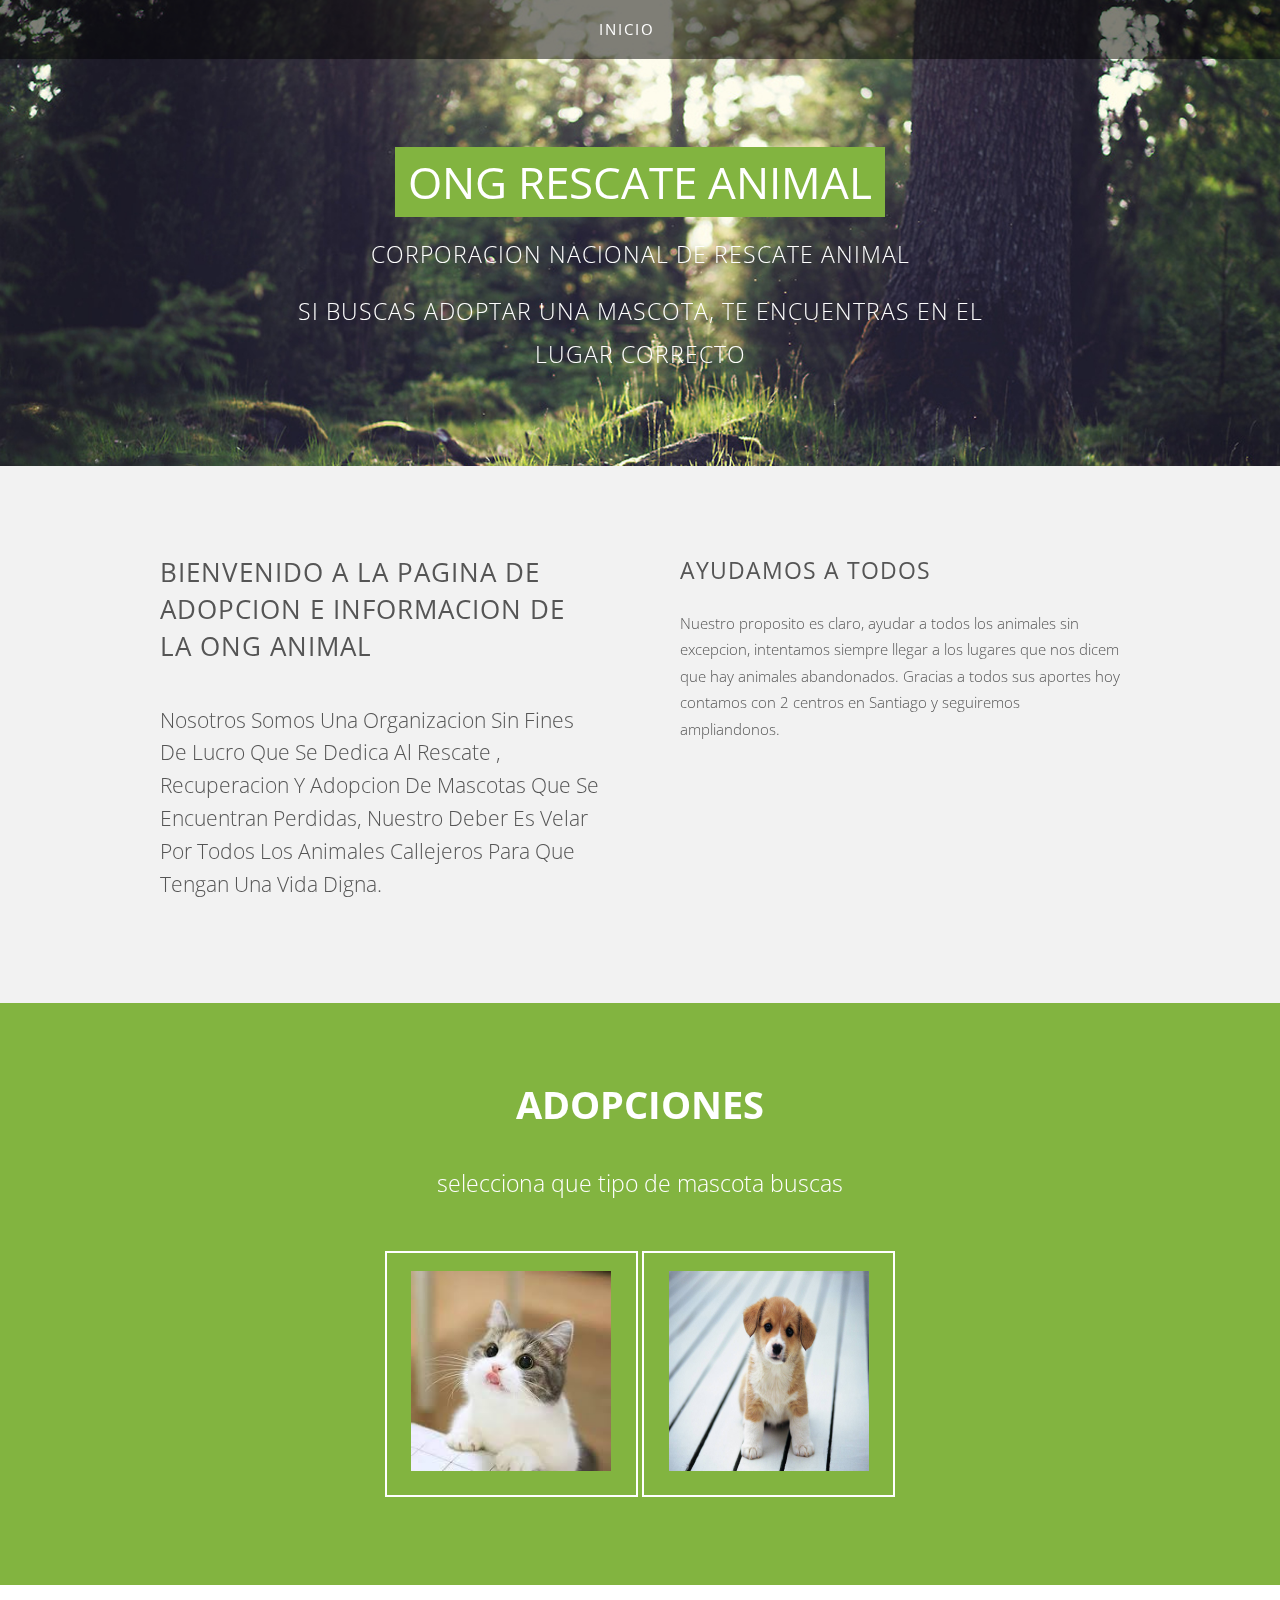
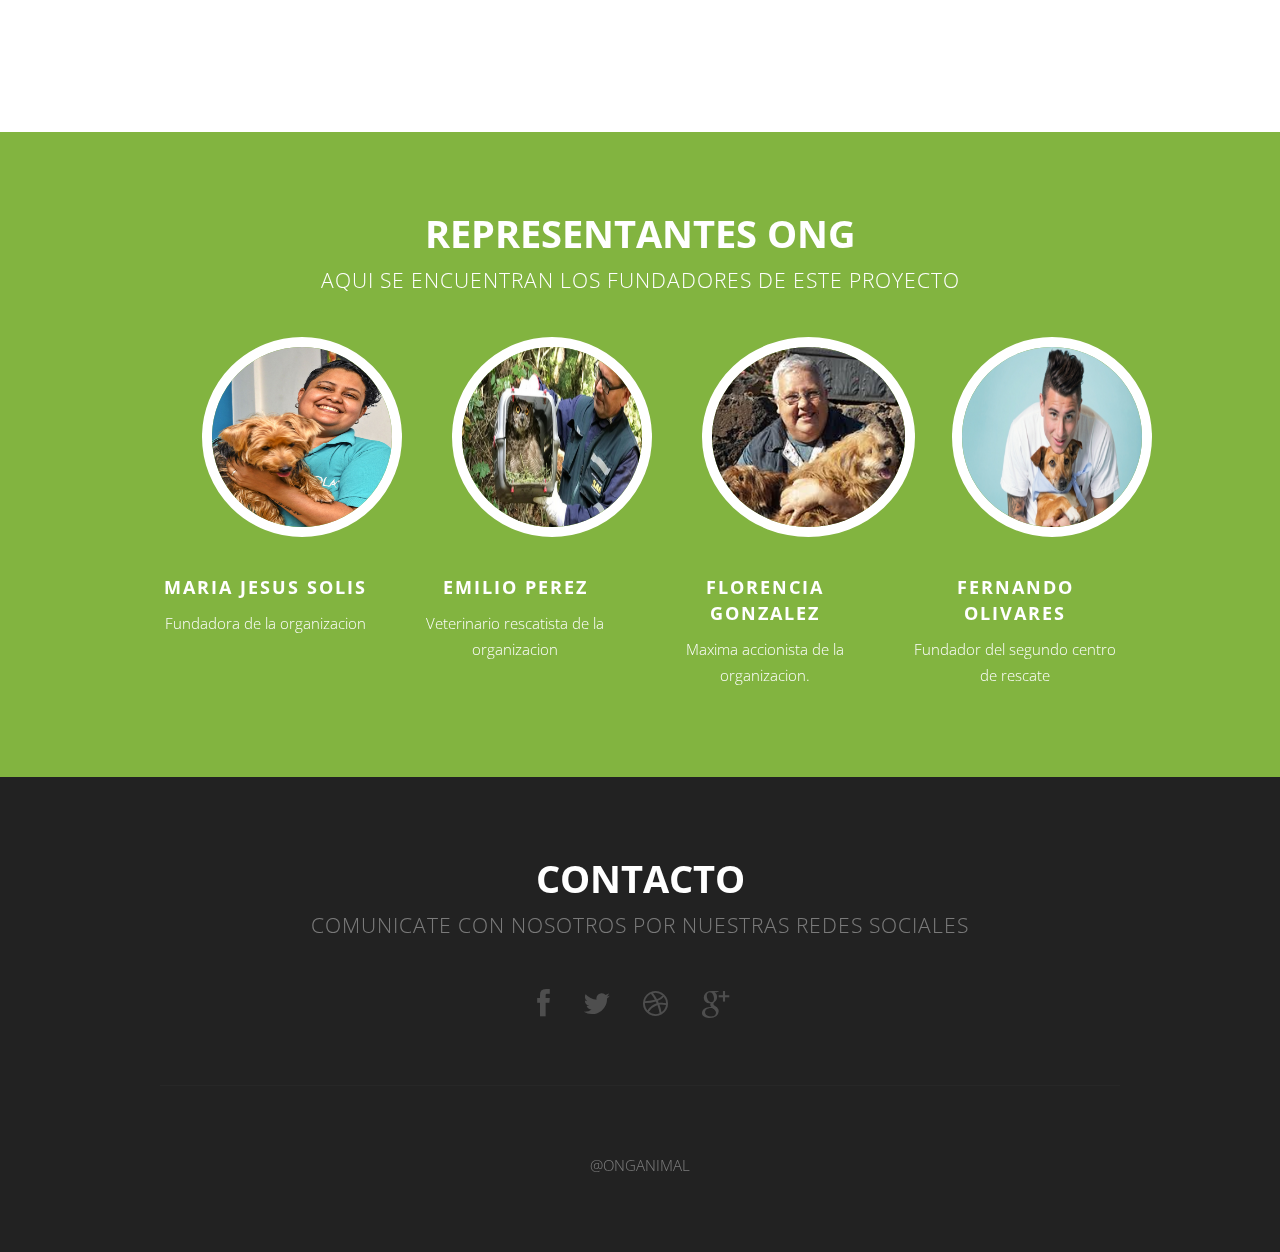
<file: ong_animal/index.html>
<!DOCTYPE HTML>
<!--
	Solarize by TEMPLATED
	templated.co @templatedco
	Released for free under the Creative Commons Attribution 3.0 license (templated.co/license)
-->
<html>
	<head>
		<title>ONG Rescate Animal</title>
		<meta http-equiv="content-type" content="text/html; charset=utf-8" />
		<meta name="description" content="" />
		<meta name="keywords" content="" />
		<!--[if lte IE 8]><script src="css/ie/html5shiv.js"></script><![endif]-->
		<script src="js/jquery.min.js"></script>
		<script src="js/jquery.dropotron.min.js"></script>
		<script src="js/skel.min.js"></script>
		<script src="js/skel-layers.min.js"></script>
		<script src="js/init.js"></script>
		<noscript>
			<link rel="stylesheet" href="css/skel.css" />
			<link rel="stylesheet" href="css/style.css" />
		</noscript>
		<!--[if lte IE 8]><link rel="stylesheet" href="css/ie/v8.css" /><![endif]-->
	</head>
	<body class="homepage">

		<!-- Header Wrapper -->
			<div class="wrapper style1">
			
			<!-- Header -->
				<div id="header">
					<div class="container">
							
						<!-- Logo -->
							<h1><a href="#" id="logo">Solarize</a></h1>
						
						<!-- Nav -->
							<nav id="nav">
								<ul>
									<li class="active"><a href="index.html">inicio</a></li>
									<li></li>
								</ul>
							</nav>
	
					</div>
				</div>
				
			<!-- Banner -->
				<div id="banner">
					<section class="container">
						<h2>ong rescate animal</h2>
						<span> corporacion nacional de rescate animal</span>
					    <p>si buscas adoptar una mascota, te encuentras en el lugar correcto</p>
					</section>
				</div>

			</div>
		
		<!-- Section One -->
			<div class="wrapper style2">
				<section class="container">
					<div class="row double">
						<div class="6u">
							<header class="major">
								<h2>Bienvenido a la pagina de adopcion e informacion de la ong animal</h2>
								<span class="byline">nosotros somos una organizacion sin fines de lucro que se dedica al rescate , recuperacion y adopcion de mascotas que se encuentran perdidas, nuestro deber es velar por todos los animales callejeros para que tengan una vida digna.</span>
							</header>
						</div>
						<div class="6u">
							<h3>Ayudamos a todos</h3>
							<p>Nuestro proposito es claro, ayudar a todos los animales sin excepcion, intentamos siempre llegar a los lugares que nos dicem que hay animales abandonados. Gracias a todos sus aportes hoy contamos con 2 centros en Santiago y seguiremos ampliandonos.</p>
						</div>
					</div>
				</section>
			</div>

		<!-- Section Two -->
			<div class="wrapper style3">
				<section class="container">
					<header class="major">
						<h2>adopciones</h2>
					</header>
				  <p>selecciona que tipo de mascota buscas</p>
				  <div style="text-align: left:50px">
					<a href="lista_gatos.html" class="button alt"><img src="images/gato.jfif" width="200" height="200"></a>
                    <a href="Lista_perros.html" class="button alt"><img src="images/perro.jpg" width="200" height="200"></a>
                    <div style="text-align: right">
				</section>
			</div>

		<!-- Section Three -->
			<div class="wrapper style4"></div>
		
		<!-- Team -->
			<div class="wrapper style5">
				<section id="team" class="container">
					<header class="major">
						<h2>representantes ong</h2>
						<span class="byline">aqui se encuentran los fundadores de este proyecto</span>
					</header>
					<div class="row">
						<div class="3u">
							<a href="#" class="image"><img src="images/rescatista_1.jpg" alt="" width="200" height="200"></a>
						  <h3>MAria jesus solis</h3>
							<p>Fundadora de la organizacion</p>
						</div>
						<div class="3u">
							<a href="#" class="image"><img src="images/rescatista_2.jpg" alt="" width="200" height="200"></a>
						  <h3>Emilio perez</h3>
							<p>Veterinario rescatista de la organizacion</p>
						</div>
						<div class="3u">
							<a href="#" class="image"><img src="images/rescatista_3.jpg" alt="" width="213" height="200"></a>
						  <h3>Florencia gonzalez</h3>
							<p>Maxima accionista de la organizacion.</p>
						</div>
						<div class="3u">
							<a href="#" class="image"><img src="images/rescatista_4.jpg" alt="" width="200" height="200"></a>
						  <h3>Fernando Olivares</h3>
							<p>Fundador del segundo centro de rescate</p>
						</div>
					</div>
				</section>
			</div>

	<!-- Footer -->
		<div id="footer">
			<section class="container">
				<header class="major">
					<h2>Contacto</h2>
					<span class="byline">comunicate con nosotros por nuestras redes sociales</span>
				</header>
				<ul class="icons">
					<li class="active"><a href="#" class="fa fa-facebook"><span>Facebook</span></a></li>
					<li><a href="#" class="fa fa-twitter"><span>Twitter</span></a></li>
					<li><a href="#" class="fa fa-dribbble"><span>Pinterest</span></a></li>
					<li><a href="#" class="fa fa-google-plus"><span>Google+</span></a></li>
				</ul>
				<hr />
			</section>
			
			<!-- Copyright -->
				<div id="copyright">
					@onganimal</div>			
		</div>

	</body>
</html>
</file>
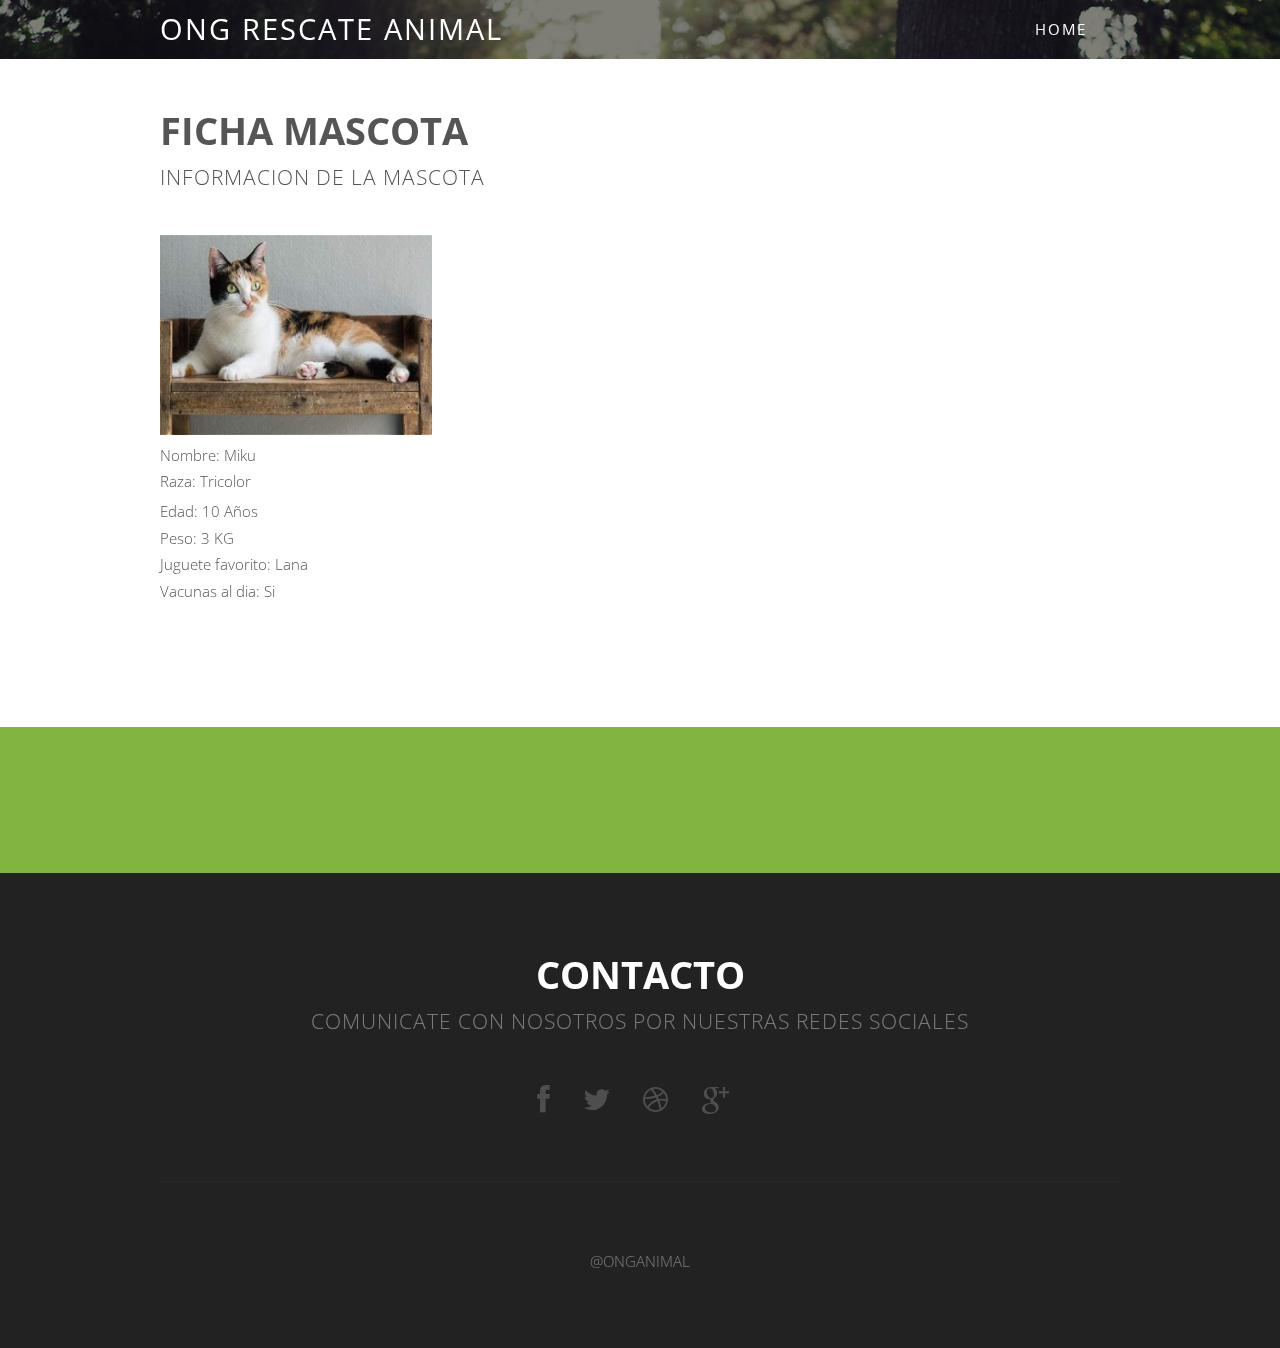
<file: ong_animal/ficha_gato.html>
<!DOCTYPE HTML>
<!--
	Solarize by TEMPLATED
	templated.co @templatedco
	Released for free under the Creative Commons Attribution 3.0 license (templated.co/license)
-->
<html>
	<head>
		<title>ficha mascota</title>
		<meta http-equiv="content-type" content="text/html; charset=utf-8" />
		<meta name="description" content="" />
		<meta name="keywords" content="" />
		<!--[if lte IE 8]><script src="css/ie/html5shiv.js"></script><![endif]-->
		<script src="js/jquery.min.js"></script>
		<script src="js/jquery.dropotron.min.js"></script>
		<script src="js/skel.min.js"></script>
		<script src="js/skel-layers.min.js"></script>
		<script src="js/init.js"></script>
		<noscript>
			<link rel="stylesheet" href="css/skel.css" />
			<link rel="stylesheet" href="css/style.css" />
		</noscript>
		<!--[if lte IE 8]><link rel="stylesheet" href="css/ie/v8.css" /><![endif]-->
	</head>
	<body>

		<!-- Header Wrapper -->
			<div class="wrapper style1">
			
			<!-- Header -->
				<div id="header">
					<div class="container">
							
						<!-- Logo -->
							<h1><a href="#" id="logo">ong rescate animal</a></h1>
						
						<!-- Nav -->
					  <nav id="nav">
								<ul>
									<li class="active"><a href="index.html">Home</a></li>
									<li></li>
								</ul>
					  </nav>
	
					</div>
				</div>
			</div>
		
		<!-- Main -->
			<div id="main" class="wrapper style4">

				<!-- Content -->
				<div id="content" class="container">
				  <section>
						<header class="major">
							<h2>Ficha mascota</h2>
							<span class="byline">informacion de la mascota</span>
						</header>
				  </section>
				  <table width="200" border="1" 
                   table {
 						 border: red 5px solid;
						}>
                        
				    <tr>
				      <td width="26%" height="65"><img src="images/asd.jpeg" width="272" height="200"></td>
                    </tr>
				    <tr>  
				      <td width="74%">Nombre: Miku</td>
			        </tr>
				    <tr>
				      <td height="30">Raza: Tricolor</td>
				      <td>&nbsp;</td>
			        </tr>
				    <tr>
				      <td>Edad: 10 Años</td>
				      <td>&nbsp;</td>
			        </tr>
				    <tr>
				      <td>Peso: 3 KG</td>
				      <td>&nbsp;</td>
			        </tr>
				    <tr>
				      <td>Juguete favorito: Lana</td>
				      <td>&nbsp;</td>
			        </tr>
				    <tr>
				      <td height="61">Vacunas al dia: Si</td>
				      <td>&nbsp;</td>
			        </tr>
			      </table>
				</div>
			</div>
		
		<!-- Team -->
			<div class="wrapper style5"></div>

	<!-- Footer -->
		<div id="footer"><!-- Copyright -->
		  <section class="container">
		    <header class="major">
		      <h2>Contacto</h2>
		      <span class="byline">comunicate con nosotros por nuestras redes sociales</span></header>
		    <ul class="icons">
		      <li class="active"><a href="#" class="fa fa-facebook"><span>Facebook</span></a></li>
		      <li><a href="#" class="fa fa-twitter"><span>Twitter</span></a></li>
		      <li><a href="#" class="fa fa-dribbble"><span>Pinterest</span></a></li>
		      <li><a href="#" class="fa fa-google-plus"><span>Google+</span></a></li>
	        </ul>
		    <hr />
		    <div id="copyright"> @onganimal</div>
	      </section>
		</div>

	</body>
</html>
</file>
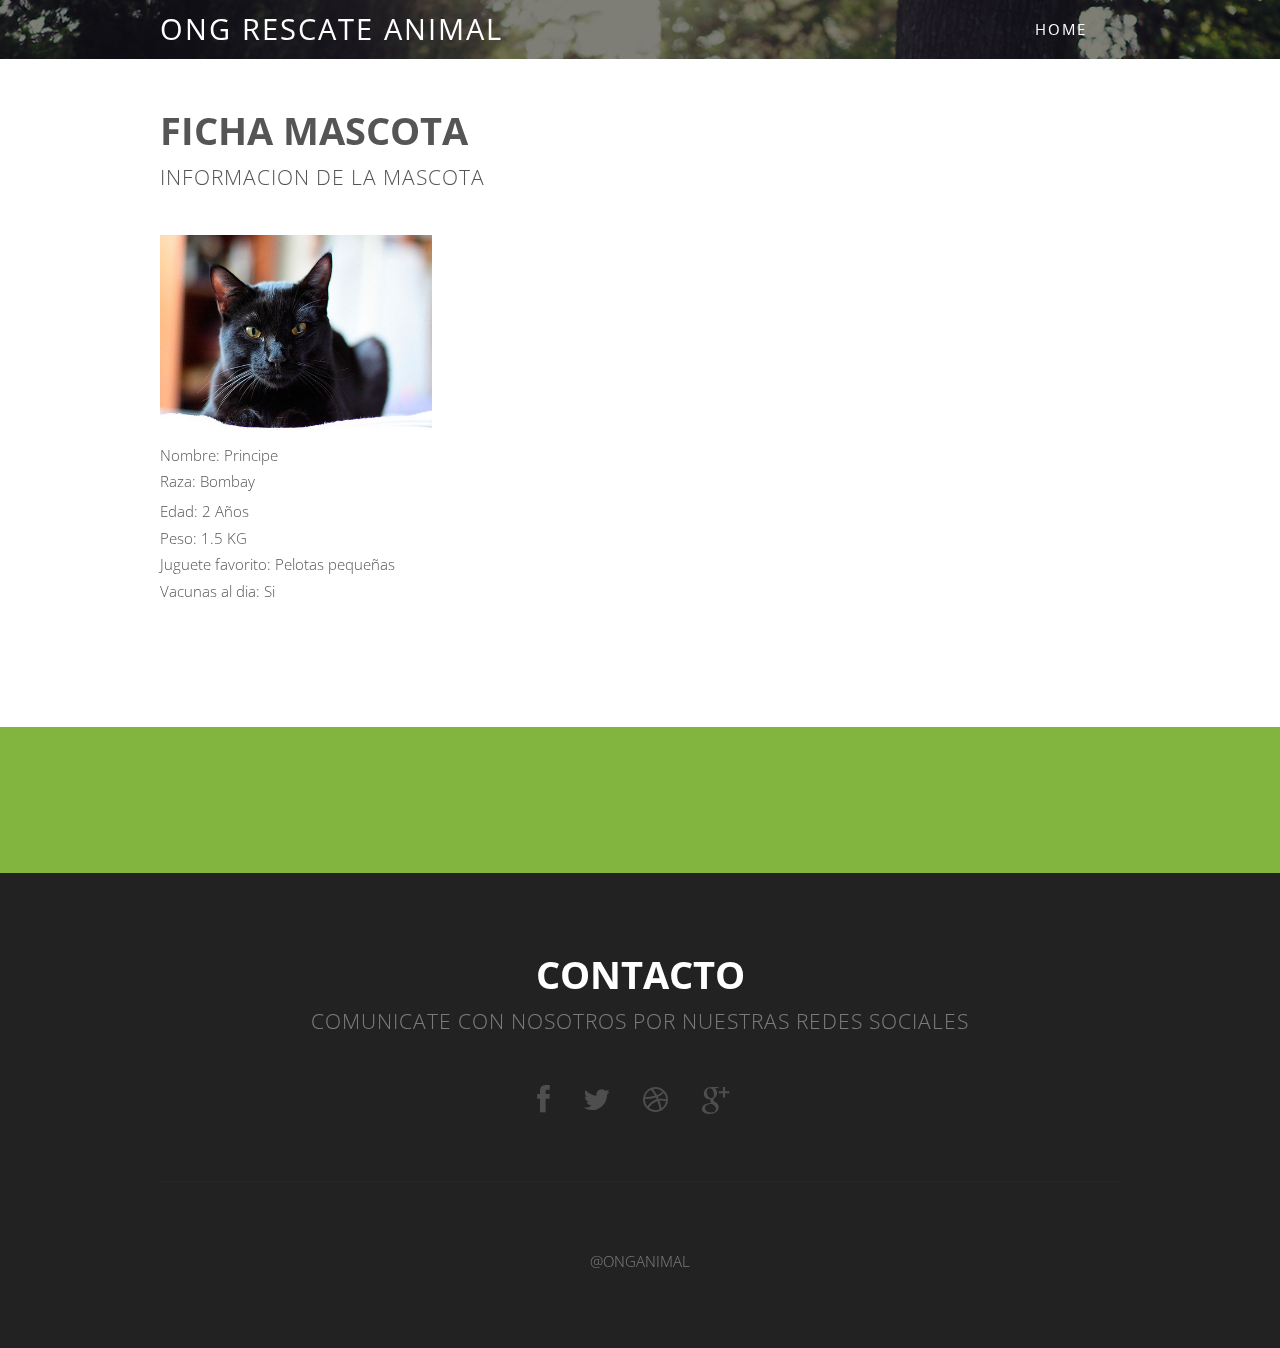
<file: ong_animal/ficha_gato1.html>
<!DOCTYPE HTML>
<!--
	Solarize by TEMPLATED
	templated.co @templatedco
	Released for free under the Creative Commons Attribution 3.0 license (templated.co/license)
-->
<html>
	<head>
		<title>ficha mascota</title>
		<meta http-equiv="content-type" content="text/html; charset=utf-8" />
		<meta name="description" content="" />
		<meta name="keywords" content="" />
		<!--[if lte IE 8]><script src="css/ie/html5shiv.js"></script><![endif]-->
		<script src="js/jquery.min.js"></script>
		<script src="js/jquery.dropotron.min.js"></script>
		<script src="js/skel.min.js"></script>
		<script src="js/skel-layers.min.js"></script>
		<script src="js/init.js"></script>
		<noscript>
			<link rel="stylesheet" href="css/skel.css" />
			<link rel="stylesheet" href="css/style.css" />
		</noscript>
		<!--[if lte IE 8]><link rel="stylesheet" href="css/ie/v8.css" /><![endif]-->
	</head>
	<body>

		<!-- Header Wrapper -->
			<div class="wrapper style1">
			
			<!-- Header -->
				<div id="header">
					<div class="container">
							
						<!-- Logo -->
							<h1><a href="#" id="logo">ong rescate animal</a></h1>
						
						<!-- Nav -->
					  <nav id="nav">
								<ul>
									<li class="active"><a href="index.html">Home</a></li>
									<li></li>
								</ul>
					  </nav>
	
					</div>
				</div>
			</div>
		
		<!-- Main -->
			<div id="main" class="wrapper style4">

				<!-- Content -->
				<div id="content" class="container">
				  <section>
						<header class="major">
							<h2>Ficha mascota</h2>
							<span class="byline">informacion de la mascota</span>
						</header>
				  </section>
				  <table width="200" border="1" 
                   table {
 						 border: red 5px solid;
						}>
                        
				    <tr>
				      <td width="26%" height="65"><img src="images/afg.png" width="272" height="200"></td>
                    </tr>
				    <tr>  
				      <td width="74%">Nombre: Principe</td>
			        </tr>
				    <tr>
				      <td height="30">Raza: Bombay</td>
				      <td>&nbsp;</td>
			        </tr>
				    <tr>
				      <td>Edad: 2 Años</td>
				      <td>&nbsp;</td>
			        </tr>
				    <tr>
				      <td>Peso: 1.5 KG</td>
				      <td>&nbsp;</td>
			        </tr>
				    <tr>
				      <td>Juguete favorito: Pelotas pequeñas</td>
				      <td>&nbsp;</td>
			        </tr>
				    <tr>
				      <td height="61">Vacunas al dia: Si</td>
				      <td>&nbsp;</td>
			        </tr>
			      </table>
				</div>
			</div>
		
		<!-- Team -->
			<div class="wrapper style5"></div>

	<!-- Footer -->
		<div id="footer"><!-- Copyright -->
		  <section class="container">
		    <header class="major">
		      <h2>Contacto</h2>
		      <span class="byline">comunicate con nosotros por nuestras redes sociales</span></header>
		    <ul class="icons">
		      <li class="active"><a href="#" class="fa fa-facebook"><span>Facebook</span></a></li>
		      <li><a href="#" class="fa fa-twitter"><span>Twitter</span></a></li>
		      <li><a href="#" class="fa fa-dribbble"><span>Pinterest</span></a></li>
		      <li><a href="#" class="fa fa-google-plus"><span>Google+</span></a></li>
	        </ul>
		    <hr />
		    <div id="copyright"> @onganimal</div>
	      </section>
		</div>

	</body>
</html>
</file>
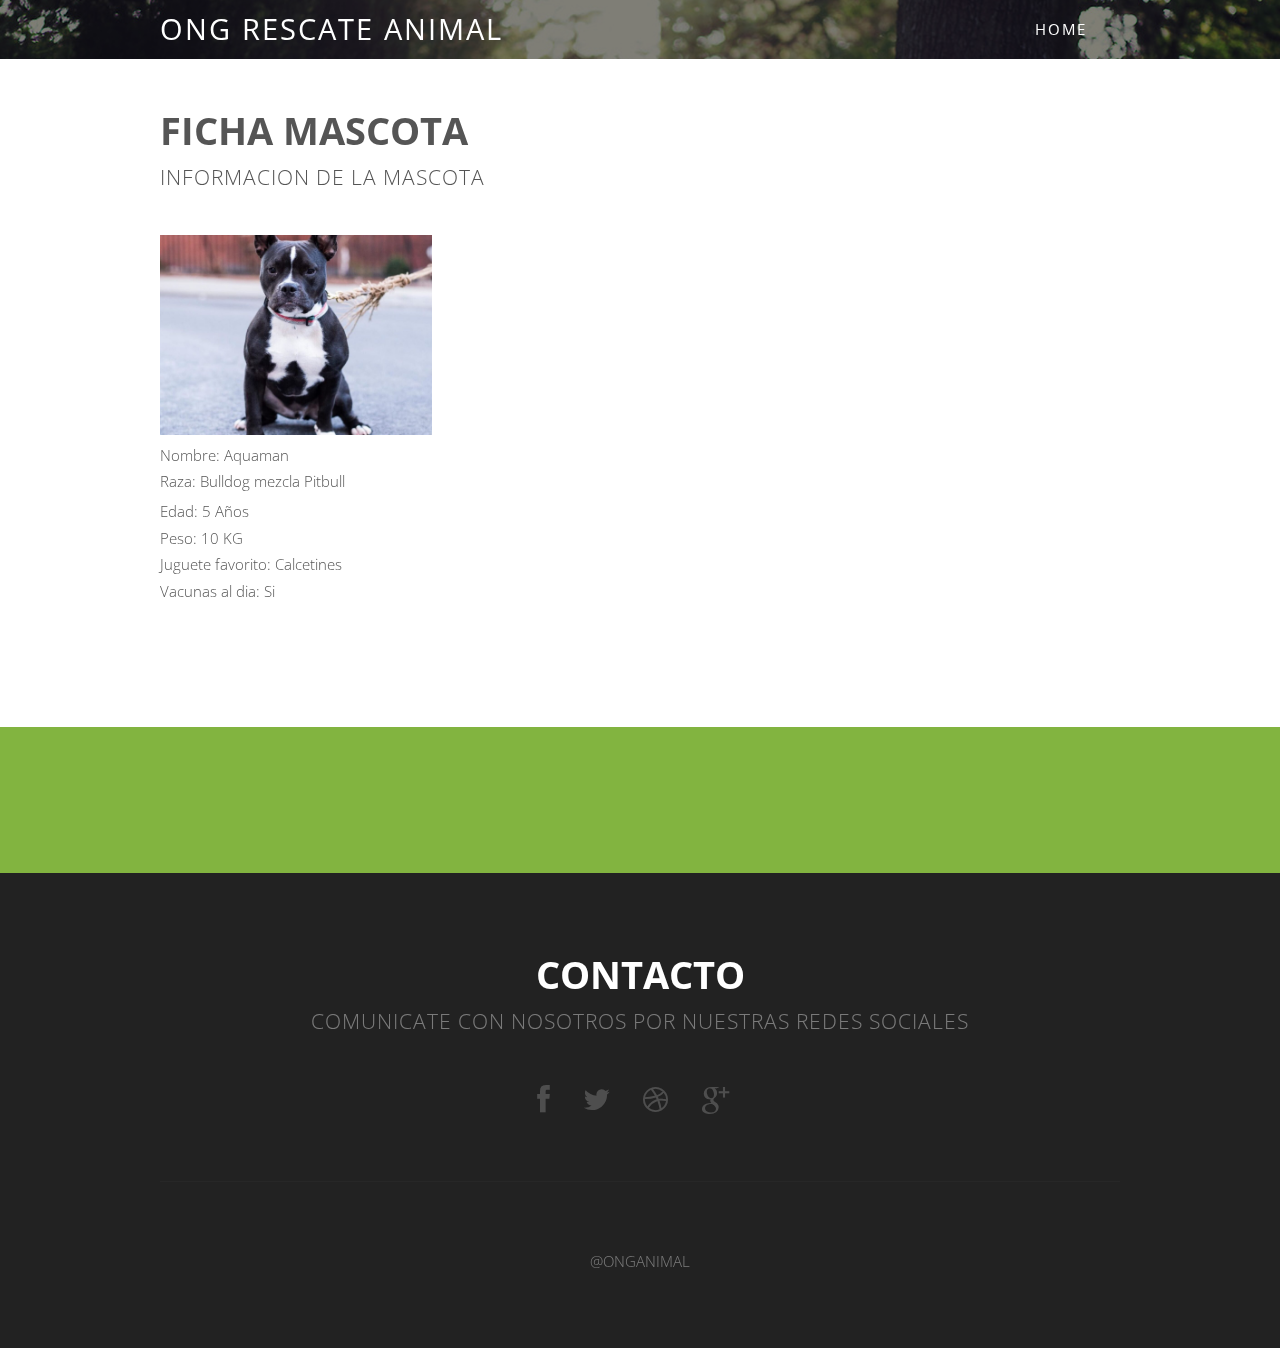
<file: ong_animal/ficha_perro.html>
<!DOCTYPE HTML>
<!--
	Solarize by TEMPLATED
	templated.co @templatedco
	Released for free under the Creative Commons Attribution 3.0 license (templated.co/license)
-->
<html>
	<head>
		<title>ficha mascota</title>
		<meta http-equiv="content-type" content="text/html; charset=utf-8" />
		<meta name="description" content="" />
		<meta name="keywords" content="" />
		<!--[if lte IE 8]><script src="css/ie/html5shiv.js"></script><![endif]-->
		<script src="js/jquery.min.js"></script>
		<script src="js/jquery.dropotron.min.js"></script>
		<script src="js/skel.min.js"></script>
		<script src="js/skel-layers.min.js"></script>
		<script src="js/init.js"></script>
		<noscript>
			<link rel="stylesheet" href="css/skel.css" />
			<link rel="stylesheet" href="css/style.css" />
		</noscript>
		<!--[if lte IE 8]><link rel="stylesheet" href="css/ie/v8.css" /><![endif]-->
	</head>
	<body>

		<!-- Header Wrapper -->
			<div class="wrapper style1">
			
			<!-- Header -->
				<div id="header">
					<div class="container">
							
						<!-- Logo -->
							<h1><a href="#" id="logo">ong rescate animal</a></h1>
						
						<!-- Nav -->
					  <nav id="nav">
								<ul>
									<li class="active"><a href="index.html">Home</a></li>
									<li></li>
								</ul>
					  </nav>
	
					</div>
				</div>
			</div>
		
		<!-- Main -->
			<div id="main" class="wrapper style4">

				<!-- Content -->
				<div id="content" class="container">
				  <section>
						<header class="major">
							<h2>Ficha mascota</h2>
							<span class="byline">informacion de la mascota</span>
						</header>
				  </section>
				  <table width="200" border="1" 
                   table {
 						 border: red 5px solid;
						}>
                        
				    <tr>
				      <td width="26%" height="65"><img src="images/asd.jpg" width="272" height="200"></td>
                    </tr>
				    <tr>  
				      <td width="74%">Nombre: Aquaman</td>
			        </tr>
				    <tr>
				      <td height="30">Raza: Bulldog mezcla Pitbull</td>
				      <td>&nbsp;</td>
			        </tr>
				    <tr>
				      <td>Edad: 5 Años</td>
				      <td>&nbsp;</td>
			        </tr>
				    <tr>
				      <td>Peso: 10 KG</td>
				      <td>&nbsp;</td>
			        </tr>
				    <tr>
				      <td>Juguete favorito: Calcetines</td>
				      <td>&nbsp;</td>
			        </tr>
				    <tr>
				      <td height="61">Vacunas al dia: Si</td>
				      <td>&nbsp;</td>
			        </tr>
			      </table>
				</div>
			</div>
		
		<!-- Team -->
			<div class="wrapper style5"></div>

	<!-- Footer -->
		<div id="footer"><!-- Copyright -->
		  <section class="container">
		    <header class="major">
		      <h2>Contacto</h2>
		      <span class="byline">comunicate con nosotros por nuestras redes sociales</span></header>
		    <ul class="icons">
		      <li class="active"><a href="#" class="fa fa-facebook"><span>Facebook</span></a></li>
		      <li><a href="#" class="fa fa-twitter"><span>Twitter</span></a></li>
		      <li><a href="#" class="fa fa-dribbble"><span>Pinterest</span></a></li>
		      <li><a href="#" class="fa fa-google-plus"><span>Google+</span></a></li>
	        </ul>
		    <hr />
		    <div id="copyright"> @onganimal</div>
	      </section>
		</div>

	</body>
</html>
</file>
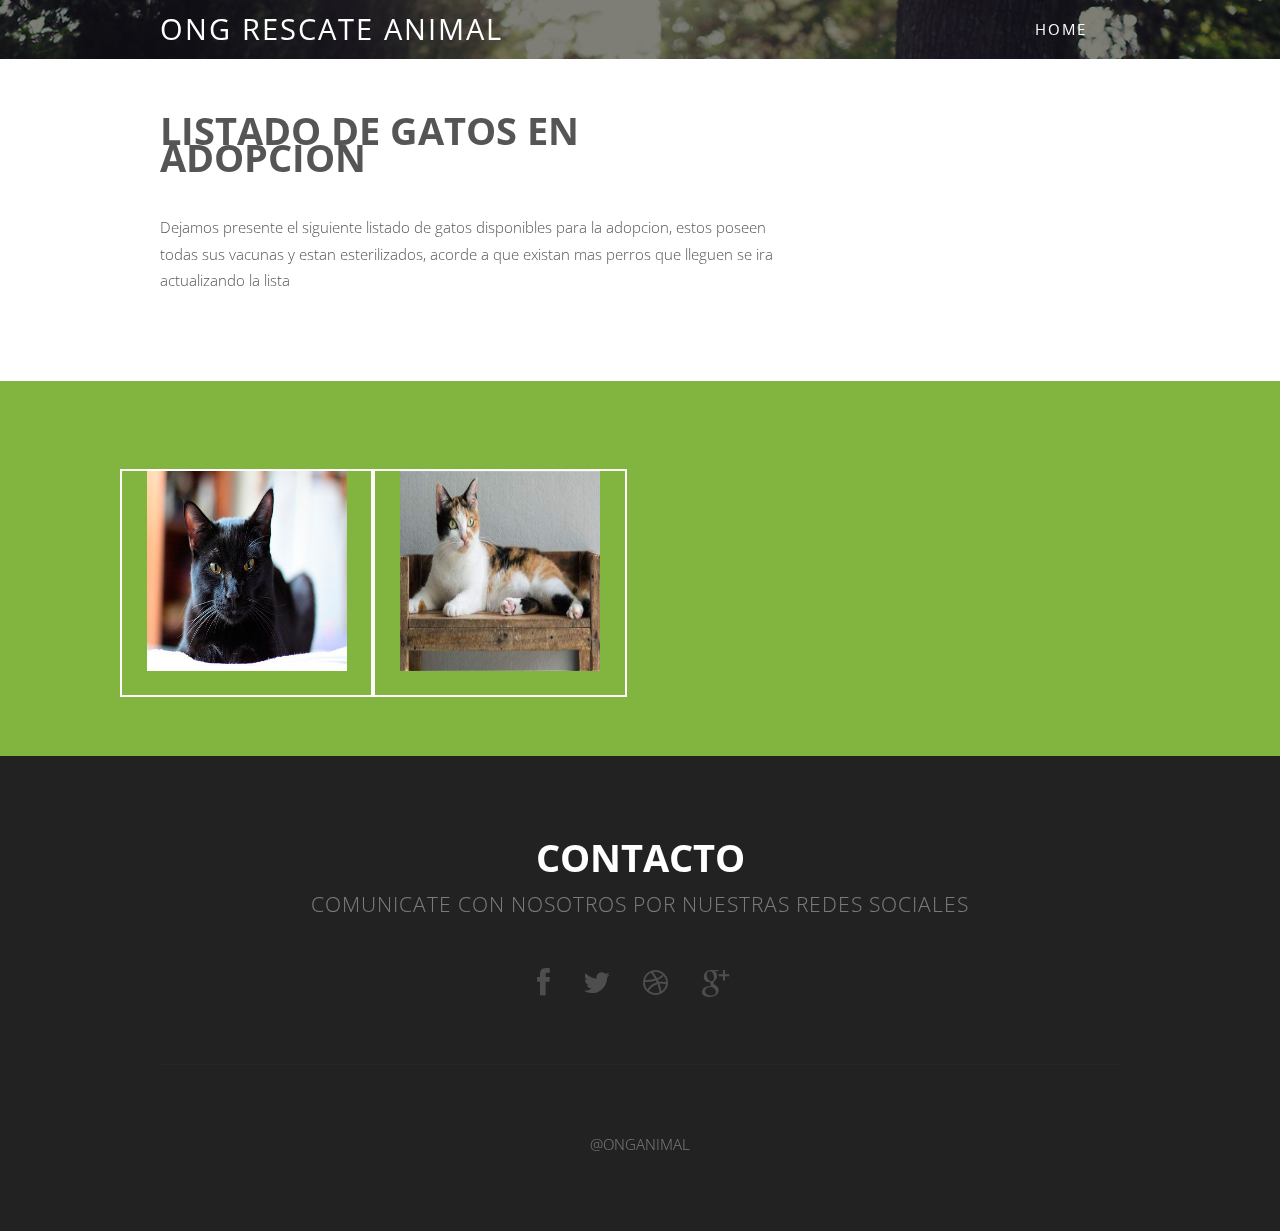
<file: ong_animal/lista_gatos.html>
<!DOCTYPE HTML>
<!--
	Solarize by TEMPLATED
	templated.co @templatedco
	Released for free under the Creative Commons Attribution 3.0 license (templated.co/license)
-->
<html>
	<head>
		<title>listado gatos en adopcion</title>
		<meta http-equiv="content-type" content="text/html; charset=utf-8" />
		<meta name="description" content="" />
		<meta name="keywords" content="" />
		<!--[if lte IE 8]><script src="css/ie/html5shiv.js"></script><![endif]-->
		<script src="js/jquery.min.js"></script>
		<script src="js/jquery.dropotron.min.js"></script>
		<script src="js/skel.min.js"></script>
		<script src="js/skel-layers.min.js"></script>
		<script src="js/init.js"></script>
		<noscript>
			<link rel="stylesheet" href="css/skel.css" />
			<link rel="stylesheet" href="css/style.css" />
		</noscript>
		<!--[if lte IE 8]><link rel="stylesheet" href="css/ie/v8.css" /><![endif]-->
	</head>
	<body>

		<!-- Header Wrapper -->
			<div class="wrapper style1">
			
			<!-- Header -->
				<div id="header">
					<div class="container">
							
						<!-- Logo -->
							<h1><a href="#" id="logo">ong rescate animal</a>							</h1>
							<nav id="nav">
							<ul>
									<li class="active"><a href="index.html">Home</a></li>
									<li></li>
								</ul>
							</nav>
	
					</div>
				</div>
			</div>
		
		<!-- Main -->
			<div id="main" class="wrapper style4">
				<div class="container">
					<div class="row">
				
						<!-- Content -->
						<div id="content" class="8u skel-cell-important">
							<section>
								<header class="major">
									<h2>listado de gatos en adopcion								</h2>
								</header>
								<p>Dejamos presente el siguiente listado de gatos disponibles para la adopcion, estos poseen todas sus vacunas y estan esterilizados, acorde a que existan mas perros que lleguen se ira actualizando la lista</p>
</section>
						</div>						

						<!-- Sidebar -->
						<div id="sidebar" class="4u"></div>

					</div>
				</div>
			</div>
		
		<!-- Team -->
			<div class="wrapper style5">
				<section id="team" class="container">
				  <div class="row">
				    <div class="3u"> </div>
			      <a href="ficha_gato1.html" class="button alt"><img src="images/afg.png" alt="" width="200" height="200"></a><a href="ficha_gato.html" class="button alt"><img src="images/asd.jpeg" alt="" width="200" height="200"></a> </div>
				</section>
			</div>

	<!-- Footer -->
		<div id="footer"><!-- Copyright -->
		  <section class="container">
		    <header class="major">
		      <h2>Contacto</h2>
		      <span class="byline">comunicate con nosotros por nuestras redes sociales</span> </header>
		    <ul class="icons">
		      <li class="active"><a href="#" class="fa fa-facebook"><span>Facebook</span></a></li>
		      <li><a href="#" class="fa fa-twitter"><span>Twitter</span></a></li>
		      <li><a href="#" class="fa fa-dribbble"><span>Pinterest</span></a></li>
		      <li><a href="#" class="fa fa-google-plus"><span>Google+</span></a></li>
	        </ul>
		    <hr />
	        <div id="copyright"> @onganimal</div>
		  </section>
		</div>

	</body>
</html>
</file>
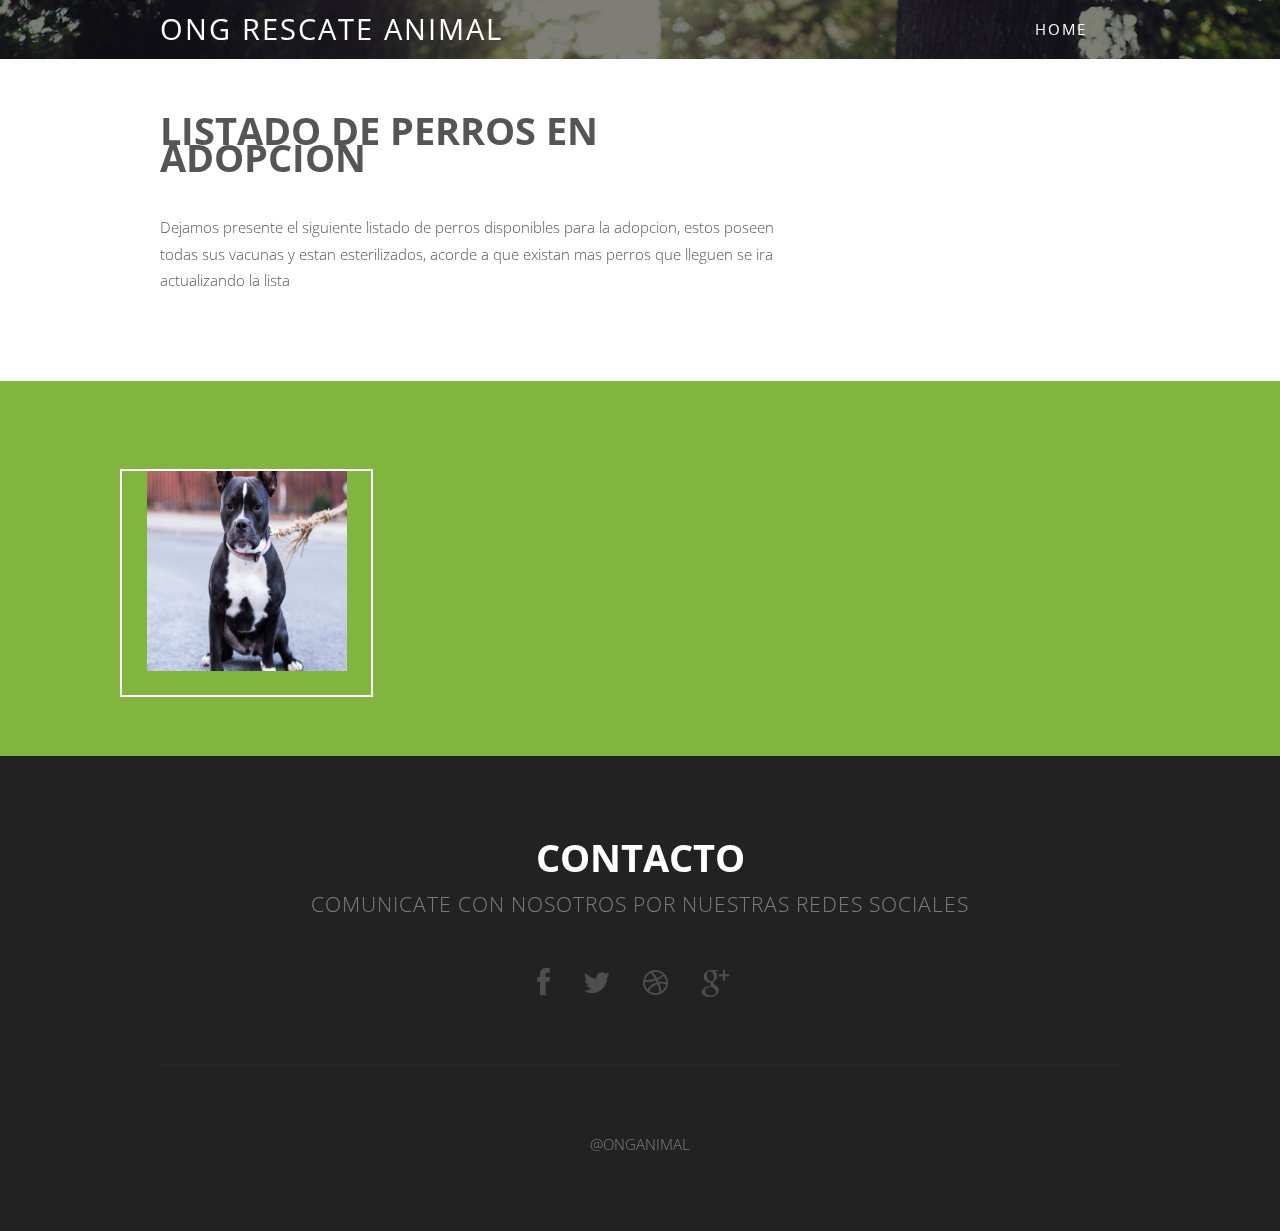
<file: ong_animal/Lista_perros.html>
<!DOCTYPE HTML>
<!--
	Solarize by TEMPLATED
	templated.co @templatedco
	Released for free under the Creative Commons Attribution 3.0 license (templated.co/license)
-->
<html>
	<head>
		<title>listado perros en adopcion</title>
		<meta http-equiv="content-type" content="text/html; charset=utf-8" />
		<meta name="description" content="" />
		<meta name="keywords" content="" />
		<!--[if lte IE 8]><script src="css/ie/html5shiv.js"></script><![endif]-->
		<script src="js/jquery.min.js"></script>
		<script src="js/jquery.dropotron.min.js"></script>
		<script src="js/skel.min.js"></script>
		<script src="js/skel-layers.min.js"></script>
		<script src="js/init.js"></script>
		<noscript>
			<link rel="stylesheet" href="css/skel.css" />
			<link rel="stylesheet" href="css/style.css" />
		</noscript>
		<!--[if lte IE 8]><link rel="stylesheet" href="css/ie/v8.css" /><![endif]-->
	</head>
	<body>

		<!-- Header Wrapper -->
			<div class="wrapper style1">
			
			<!-- Header -->
				<div id="header">
					<div class="container">
							
						<!-- Logo -->
							<h1><a href="#" id="logo">ong rescate animal</a>							</h1>
							<nav id="nav">
							<ul>
									<li class="active"><a href="index.html">Home</a></li>
									<li></li>
								</ul>
							</nav>
	
					</div>
				</div>
			</div>
		
		<!-- Main -->
			<div id="main" class="wrapper style4">
				<div class="container">
					<div class="row">
				
						<!-- Content -->
						<div id="content" class="8u skel-cell-important">
							<section>
								<header class="major">
									<h2>listado de perros en adopcion								</h2>
								</header>
								<p>Dejamos presente el siguiente listado de perros disponibles para la adopcion, estos poseen todas sus vacunas y estan esterilizados, acorde a que existan mas perros que lleguen se ira actualizando la lista</p>
</section>
						</div>						

						<!-- Sidebar -->
						<div id="sidebar" class="4u"></div>

					</div>
				</div>
			</div>
		
		<!-- Team -->
			<div class="wrapper style5">
				<section id="team" class="container">
				  <div class="row">
				    <div class="3u"> </div>
			      <a href="ficha_perro.html" class="button alt"><img src="images/asd.jpg" alt="" width="200" height="200"></a> </div>
				</section>
			</div>

	<!-- Footer -->
		<div id="footer"><!-- Copyright -->
		  <section class="container">
		    <header class="major">
		      <h2>Contacto</h2>
		      <span class="byline">comunicate con nosotros por nuestras redes sociales</span> </header>
		    <ul class="icons">
		      <li class="active"><a href="#" class="fa fa-facebook"><span>Facebook</span></a></li>
		      <li><a href="#" class="fa fa-twitter"><span>Twitter</span></a></li>
		      <li><a href="#" class="fa fa-dribbble"><span>Pinterest</span></a></li>
		      <li><a href="#" class="fa fa-google-plus"><span>Google+</span></a></li>
	        </ul>
		    <hr />
	        <div id="copyright"> @onganimal</div>
		  </section>
		</div>

	</body>
</html>
</file>
<file: ong_animal/css/ie/v8.css>
/*
	Solarize by TEMPLATED
	templated.co @templatedco
	Released for free under the Creative Commons Attribution 3.0 license (templated.co/license)
*/

/* Header */

	#header {
		background: #4c4c4c;
	}

/* Wrapper */

	.wrapper.style5 .image img {
		position: relative;
		-ms-behavior: url("css/ie/PIE.htc");
	}

/* Dropotron */

	.dropotron {
		background: #4c4c4c;
	}

/* Copyright */

	#copyright .container {
		border-color: #303030;
	}
</file>
<file: ong_animal/css/skel.css>
/* Resets (http://meyerweb.com/eric/tools/css/reset/ | v2.0 | 20110126 | License: none (public domain)) */

	html,body,div,span,applet,object,iframe,h1,h2,h3,h4,h5,h6,p,blockquote,pre,a,abbr,acronym,address,big,cite,code,del,dfn,em,img,ins,kbd,q,s,samp,small,strike,strong,sub,sup,tt,var,b,u,i,center,dl,dt,dd,ol,ul,li,fieldset,form,label,legend,table,caption,tbody,tfoot,thead,tr,th,td,article,aside,canvas,details,embed,figure,figcaption,footer,header,hgroup,menu,nav,output,ruby,section,summary,time,mark,audio,video{
	margin: 0;
	padding: 0;
	font-size: 100%;
	vertical-align: baseline;
	background-color: #999;
	font-family: inherit;
	color: #666;
	border-top-width: 0;
	border-right-width: 0;
	border-bottom-width: 0;
	border-left-width: 0;
	border-top-color: #000;
	border-right-color: #000;
	border-bottom-color: #000;
	border-left-color: #000;
}article,aside,details,figcaption,figure,footer,header,hgroup,menu,nav,section{display:block;}body{line-height:1;}ol,ul{list-style:none;}blockquote,q{quotes:none;}blockquote:before,blockquote:after,q:before,q:after{content:'';content:none;}table{border-collapse:collapse;border-spacing:0;}body{-webkit-text-size-adjust:none}

/* Box Model */

	*, *:before, *:after {
		-moz-box-sizing: border-box;
		-webkit-box-sizing: border-box;
		box-sizing: border-box;
	}

/* Container */

	body {
		/* min-width: (containers) */
		min-width: 1200px;
	}

	.container {
	margin-left: auto;
	margin-right: auto;
	/* width: (containers) */
	width: 1200px;
	background-position: left center;
	}

	/* Modifiers */
	
		.container.small {
			/* width: (containers) * 0.75; */
			width: 900px;
		}

		.container.big {
			width: 100%;

			/* max-width: (containers) * 1.25; */
			max-width: 1500px;

			/* min-width: (containers); */
			min-width: 1200px;
		}

/* Grid */

	.\31 2u { width: 100% }
	.\31 1u { width: 91.6666666667% }
	.\31 0u { width: 83.3333333333% }
	.\39 u { width: 75% }
	.\38 u { width: 66.6666666667% }
	.\37 u { width: 58.3333333333% }
	.\36 u { width: 50% }
	.\35 u { width: 41.6666666667% }
	.\34 u { width: 33.3333333333% }
	.\33 u { width: 25% }
	.\32 u { width: 16.6666666667% }
	.\31 u { width: 8.3333333333% }
	.\-11u { margin-left: 91.6666666667% }
	.\-10u { margin-left: 83.3333333333% }
	.\-9u { margin-left: 75% }
	.\-8u { margin-left: 66.6666666667% }
	.\-7u { margin-left: 58.3333333333% }
	.\-6u { margin-left: 50% }
	.\-5u { margin-left: 41.6666666667% }
	.\-4u { margin-left: 33.3333333333% }
	.\-3u { margin-left: 25% }
	.\-2u { margin-left: 16.6666666667% }
	.\-1u { margin-left: 8.3333333333% }

	/* Rows */

		.row > * {
			float: left;
		}

		.row:after {
			content: '';
			display: block;
			clear: both;
			height: 0;
		}

		.row:first-child > * {
			padding-top: 0 !important;
		}

		/* Normal */

			.row > * {
				/* padding-left: (gutters) */
				padding-left: 40px;
			}

			.row + .row > * {
				/* padding: (gutters) 0 0 (gutters) */
				padding: 40px 0 0 40px;
			}

			.row {
				/* margin-left: -(gutters) */
				margin-left: -40px;
			}

		/* Flush */

			.row.flush > * {
				padding-left: 0;
			}

			.row + .row.flush > * {
				padding: 0;
			}

			.row.flush {
				margin-left: 0;
			}

		/* Quarter */

			.row.quarter > * {
				/* padding-left: (gutters * 0.25) */
				padding-left: 10px;
			}

			.row + .row.quarter > * {
				/* padding: (gutters * 0.25) 0 0 (gutters * 0.25) */
				padding: 10px 0 0 10px;
			}

			.row.quarter {
				/* margin-left: -(gutters * 0.25) */
				margin-left: -10px;
			}

		/* Half */

			.row.half > * {
				/* padding-left: (gutters * 0.5) */
				padding-left: 20px;
			}

			.row + .row.half > * {
				/* padding: (gutters * 0.5) 0 0 (gutters * 0.5) */
				padding: 20px 0 0 20px;
			}

			.row.half {
				/* margin-left: -(gutters * 0.5) */
				margin-left: -20px;
			}

		/* One and (a) Half */

			.row.oneandhalf > * {
				/* padding-left: (gutters * 1.5) */
				padding-left: 60px;
			}

			.row + .row.oneandhalf > * {
				/* padding: (gutters * 1.5) 0 0 (gutters * 1.5) */
				padding: 60px 0 0 60px;
			}

			.row.oneandhalf {
				/* margin-left: -(gutters * 1.5) */
				margin-left: -60px;
			}

		/* Double */

			.row.double > * {
				/* padding-left: (gutters * 2) */
				padding-left: 80px;
			}

			.row + .row.double > * {
				/* padding: (gutters * 2) 0 0 (gutters * 2) */
				padding: 80px 0 0 80px;
			}

			.row.double {
				/* margin-left: -(gutters * 2) */
				margin-left: -80px;
			}
</file>
<file: ong_animal/css/style.css>
@import url("font-awesome.min.css");
@import url("http://fonts.googleapis.com/css?family=Open+Sans:300,400,600,700,800");

/*
	Solarize by TEMPLATED
	templated.co @templatedco
	Released for free under the Creative Commons Attribution 3.0 license (templated.co/license)
*/

/* Basic */

	body {
		background: #222222;
	}

		body.loading * {
			-moz-transition: none !important;
			-webkit-transition: none !important;
			-o-transition: none !important;
			-ms-transition: none !important;
			transition: none !important;
			-moz-animation: none !important;
			-webkit-animation: none !important;
			-o-animation: none !important;
			-ms-animation: none !important;
			animation: none !important;
		}

	body, input, select, textarea {
		color: #555555;
		font-family: 'Open Sans', sans-serif;
		font-size: 12pt;
		font-weight: 300;
		line-height: 1.65em;
	}

	a {
		color: #82b440;
		text-decoration: underline;
	}

	strong, b {
		font-weight: 700;
	}

	em, i {
		font-style: italic;
	}

	p, ul, ol, dl, table, blockquote {
		margin: 0 0 2em 0;
	}

	p {
		line-height: 1.8em;
	}

		p.medium {
			font-size: 1.4em;
		}

	h1, h2, h3, h4, h5, h6 {
		color: inherit;
		font-weight: 700;
	}

		h1 a, h2 a, h3 a, h4 a, h5 a, h6 a {
			color: inherit;
			text-decoration: none;
		}

	h2 {
		font-size: 1.5em;
	}

	h3 {
		font-size: 1.25em;
	}

	sub {
		font-size: 0.8em;
		position: relative;
		top: 0.5em;
	}

	sup {
		font-size: 0.8em;
		position: relative;
		top: -0.5em;
	}

	hr {
		border-top: solid 1px #82b440;
		border: 0;
		margin-bottom: 1.5em;
	}

	blockquote {
		border-left: solid 0.5em #82b440;
		font-style: italic;
		padding: 1em 0 1em 2em;
	}

	section.special, article.special {
		text-align: center;
	}

	header.major {
		padding-bottom: 3em;
		text-align: center;
		text-transform: uppercase;
	}

		header.major h2 {
			font-size: 2.6em;
			font-weight: 700;
		}

		header.major .byline {
			display: block;
			padding-top: 1em;
			letter-spacing: 1px;
			font-size: 1.4em;
		}

	footer > :last-child {
		margin-bottom: 0;
	}

	footer.major {
		padding-top: 3em;
	}

/* Form */

	input[type="text"],
	input[type="password"],
	input[type="email"],
	textarea {
		-moz-appearance: none;
		-webkit-appearance: none;
		-o-appearance: none;
		-ms-appearance: none;
		appearance: none;
		background: none;
		border: solid 1px #82b440;
		color: inherit;
		display: block;
		outline: 0;
		padding: 0.75em;
		text-decoration: none;
		width: 100%;
	}

		input[type="text"]:focus,
		input[type="password"]:focus,
		input[type="email"]:focus,
		textarea:focus {
			border-color: #82b440;
		}

	input[type="text"],
	input[type="password"],
	input[type="email"] {
		line-height: 1em;
	}

	::-webkit-input-placeholder {
		color: inherit;
		opacity: 0.5;
		position: relative;
		top: 3px;
	}

	:-moz-placeholder {
		color: inherit;
		opacity: 0.5;
	}

	::-moz-placeholder {
		color: inherit;
		opacity: 0.5;
	}

	:-ms-input-placeholder {
		color: inherit;
		opacity: 0.5;
	}

	.formerize-placeholder {
		color: rgba(85, 85, 85, 0.5) !important;
	}

/* Image */

	.image {
		border: 0;
		position: relative;
	}

		.image.fit {
			display: block;
		}

			.image.fit img {
				display: block;
				width: 100%;
			}

		.image.feature {
			display: block;
			margin: 0 0 2em 0;
		}

			.image.feature img {
				display: block;
				width: 100%;
			}

/* Icon */

	.icon {
		position: relative;
	}

		.icon:before {
			content: "";
			-moz-osx-font-smoothing: grayscale;
			-webkit-font-smoothing: antialiased;
			font-family: FontAwesome;
			font-style: normal;
			font-weight: normal;
			text-transform: none !important;
		}

		.icon > .label {
			display: none;
		}

/* Lists */

	ol.default {
		list-style: decimal;
		padding-left: 1.25em;
	}

		ol.default li {
			padding-left: 0.25em;
		}

	ul.default {
		margin: 0;
		padding: 0;
		list-style: none;
	}

		ul.default li {
			padding: 0.40em 0em;
		}

	ul.icons {
		cursor: default;
		padding-bottom: 2em;
	}

		ul.icons li {
			display: inline-block;
			line-height: 1em;
			padding: 0.5em 1em;
		}

			ul.icons li:first-child {
				padding-left: 0;
			}

			ul.icons li span {
				display: none;
			}

			ul.icons li a {
				text-decoration: none;
				font-size: 2em;
				color: inherit;
				opacity: 0.2;
				-moz-transition: all 0.35s ease-in-out;
				-webkit-transition: all 0.35s ease-in-out;
				-o-transition: all 0.35s ease-in-out;
				-ms-transition: all 0.35s ease-in-out;
				transition: all 0.35s ease-in-out;
			}

			ul.icons li a:hover {
				color: inherit;
				opacity: 1;
			}

	ul.actions {
		cursor: default;
	}

		ul.actions:last-child {
			margin-bottom: 0;
		}

		ul.actions li {
			display: inline-block;
			padding: 0 0 0 1.5em;
		}

			ul.actions li:first-child {
				padding: 0;
			}

		ul.actions.vertical li {
			display: block;
			padding: 1.5em 0 0 0;
		}

			ul.actions.vertical li:first-child {
				padding: 0;
			}

	ul.special-icons {
		margin: 0em;
		padding: 0em;
	}

		ul.special-icons > li {
			position: relative;
			padding: 0.50em 0em 0.50em 0em;
		}

		ul.special-icons > li:before {
			position: absolute;
			left: 0;
			top: 2em;
			display: block;
			background: none;
			font-size: 2em;
			border-radius: 5px;
		}

		ul.special-icons > li:first-child {
			border-top: none;
		}

		ul.special-icons h3 {
			margin-bottom: 0.80em;
			line-height: 2em;
			text-transform: uppercase;
			font-weight: 700;
			font-size: 1.2em;
		}

		ul.special-icons span {
			line-height: 190%;
		}

		ul.special-icons .fa {
			float: left;
			display: inline-block;
			padding-right: 1em;
			font-size: 1.4em;
			color: #82b440;
		}

		ul.special-icons p {
			padding-left: 2.7em;
		}

/* Tables */

	table {
		width: 100%;
	}

		table.default {
			width: 100%;
		}

			table.default tbody tr {
				border-bottom: solid 1px #82b440;
			}

			table.default td {
				padding: 0.5em 1em 0.5em 1em;
			}

			table.default th {
				font-weight: 700;
				padding: 0.5em 1em 0.5em 1em;
				text-align: left;
			}

			table.default thead {
				background: #555555;
				color: #fff;
			}

/* Button */

	input[type="submit"],
	input[type="reset"],
	input[type="button"],
	.button {
		-moz-appearance: none;
		-webkit-appearance: none;
		-o-appearance: none;
		-ms-appearance: none;
		appearance: none;
		background: none;
		border-radius: none;
		border: 2px solid;
		border-color: #82b440;
		color: #82b440;
		cursor: pointer;
		display: inline-block;
		padding: 0.90em 1.2em;
		letter-spacing: 1px;
		text-align: center;
		text-decoration: none;
		text-transform: uppercase;
		font-size: 1.4em;
		-moz-transition: all 0.35s ease-in-out;
		-webkit-transition: all 0.35s ease-in-out;
		-o-transition: all 0.35s ease-in-out;
		-ms-transition: all 0.35s ease-in-out;
		transition: all 0.35s ease-in-out;
	}

		input[type="submit"]:hover,
		input[type="reset"]:hover,
		input[type="button"]:hover,
		.button:hover {
			background: #82b440;
			color: white;
		}

		input[type="submit"].alt,
		input[type="reset"].alt,
		input[type="button"].alt,
		.button.alt {
			border-color: inherit;
			color: inherit;
		}

			input[type="submit"].alt:hover,
			input[type="reset"].alt:hover,
			input[type="button"].alt:hover,
			.button.alt:hover {
	color: #FFFFFF;
	font-weight: normal;
	background-color: white;
	background-image: none;
	background-position: left center;
			}

		input[type="submit"].fit,
		input[type="reset"].fit,
		input[type="button"].fit,
		.button.fit {
			width: 100%;
		}

		input[type="submit"].small,
		input[type="reset"].small,
		input[type="button"].small,
		.button.small {
			font-size: 0.8em;
		}

/* Wrapper */

	.wrapper {
		padding: 6em 0em 4em 0em;
	}

		.wrapper.style1 {
			padding: 0em;
			background: #222222 url(../images/banner.jpg) no-repeat;
			background-size: cover;
		}

		.wrapper.style2 {
			background: #f2f2f2;
		}

			.wrapper.style2 .major {
				text-align: left !important;
			}

				.wrapper.style2 .major h2 {
					display: block;
					margin-bottom: 0.70em;
					letter-spacing: 1px;
					line-height: 1.4em;
					text-transform: uppercase;
					font-size: 1.8em;
					font-weight: 400;
				}

				.wrapper.style2 .major .byline {
					letter-spacing: normal;
					line-height: 1.6em;
					text-transform: capitalize;
					font-size: 1.4em;
				}

			.wrapper.style2 h3 {
				display: block;
				margin-bottom: 1em;
				letter-spacing: 1px;
				line-height: 1.4em;
				text-transform: uppercase;
				font-size: 1.6em;
				font-weight: 400;
			}

		.wrapper.style3 {
			padding-bottom: 6em;
			background: #82b440;
			text-align: center;
			color: white;
		}

			.wrapper.style3 .container {
				padding-left: 6em;
				padding-right: 6em;
			}

			.wrapper.style3 p {
				font-size: 1.6em;
			}

		.wrapper.style4 {
			background: white;
		}

		.wrapper.style5 {
			background: #82b440;
			text-align: center;
			color: white;
		}

			.wrapper.style5 .image {
				display: block;
				width: 60%;
				margin: 0em auto 2em auto;
			}

				.wrapper.style5 .image img {
					border-radius: 50%;
					border: 10px solid;
					border-color: white;
				}

/* Header */

	#header {
		color: white;
		height: 4em;
		background: rgba(0, 0, 0, 0.5);
	}

		#header .container {
			position: relative;
		}

	.homepage #logo {
		display: none;
	}

	.homepage #nav {
		position: static;
		right: none;
		text-align: center;
	}

	#logo {
		line-height: 2em;
		letter-spacing: 2px;
		text-transform: uppercase;
		font-size: 2em;
		font-weight: 400;
	}

		#logo h1 {
			display: inline-block;
			margin: 0;
			padding: 0;
		}

		#logo a {
			color: inherit;
		}

	#nav {
		position: absolute;
		top: 0;
		right: 0;
	}

		#nav > ul {
			margin: 0;
		}

			#nav > ul > li {
				border-radius: 4px;
				display: inline-block;
				margin-left: 0.5em;
				padding: 0 0.5em;
			}

				#nav > ul > li a {
					color: inherit;
					line-height: 4em;
					letter-spacing: 2px;
					text-decoration: none;
					text-transform: uppercase;
					font-weight: 400;
					font-size: 1em;
				}

				#nav > ul > li:first-child {
					margin-left: 0;
				}

				#nav > ul > li.active a {
					color: white;
				}

				#nav > ul > li > ul {
					display: none;
				}

/* Dropotron */

	.dropotron {
		top: 2em;
		background: rgba(32, 32, 32, 0.75);
		border-radius: 4px;
		color: inherit;
		min-width: 12em;
		padding: 1em 0;
		color: white;
	}

		.dropotron > li {
			line-height: 2em;
			padding: 0 1em;
		}

			.dropotron > li > a {
				color: inherit;
				letter-spacing: 2px;
				text-decoration: none;
				text-transform: uppercase;
			}

			.dropotron > li.active > a, .dropotron > li:hover > a {
				color: inherit;
			}

		.dropotron.level-0 {
			border-radius: 0 0 4px 4px;
			font-size: 1em;
			margin-left: -0.5em;
		}

/* Banner */

	#banner {
		padding: 6em 0em 3em 0em;
		text-align: center;
		text-transform: uppercase;
		color: white;
	}

		#banner .container {
			padding: 0em 8em;
		}

		#banner h2 {
			display: inline-block;
			padding: 0.50em 0.30em;
			background: #82b440;
			font-size: 3em;
			font-weight: 400;
		}

		#banner span, #banner p {
			display: block;
			letter-spacing: 1px;
			text-transform: uppercase;
			font-size: 1.6em;
			font-weight: 300;
		}

		#banner span {
			padding: 1em 0em;
		}

/* Main */

	#main {
		padding: 4em 0;
	}

		#main #content .major, #main #sidebar .major {
			text-align: left;
		}

		#main #sidebar section {
			margin-top: 4em;
		}

			#main #sidebar section:first-child {
				margin-top: 0;
			}

		#main #sidebar .major {
			padding-bottom: 2em;
		}

			#main #sidebar .major h2 {
				font-size: 1.8em;
			}

/* Footer */

	#footer {
		padding: 6em 0 2em 0;
		text-align: center;
		color: white;
	}

		#footer hr {
			border-bottom: 1px solid;
			border-color: inherit;
			opacity: .05;
		}

		#footer .major h2 {
			color: inherit;
		}

		#footer .major .byline {
			color: inherit;
			opacity: .4;
		}

		#footer .copyright {
			margin-top: 3em;
			text-align: center;
		}

/* Copyright */

	#copyright {
		position: relative;
		text-transform: uppercase;
		text-align: center;
		padding: 3em 0em 3em 0em;
		color: inherit;
		opacity: .40;
	}

		#copyright a {
			text-decoration: none;
			color: inherit;
		}

/* Extra */

	#extra1 h2 {
		display: block;
		margin-bottom: 1em;
		letter-spacing: 1px;
		line-height: 1.4em;
		text-transform: uppercase;
		font-size: 1.8em;
		font-weight: 400;
	}

	#extra1 h3 {
		display: block;
		margin-bottom: 1em;
		letter-spacing: 1px;
		line-height: 1.4em;
		text-transform: uppercase;
		font-size: 1.6em;
		font-weight: 400;
	}

/* Team */

	#team h3 {
		margin-bottom: 0.50em;
		letter-spacing: 2px;
		text-transform: uppercase;
		font-weight: 700;
	}
</file>
